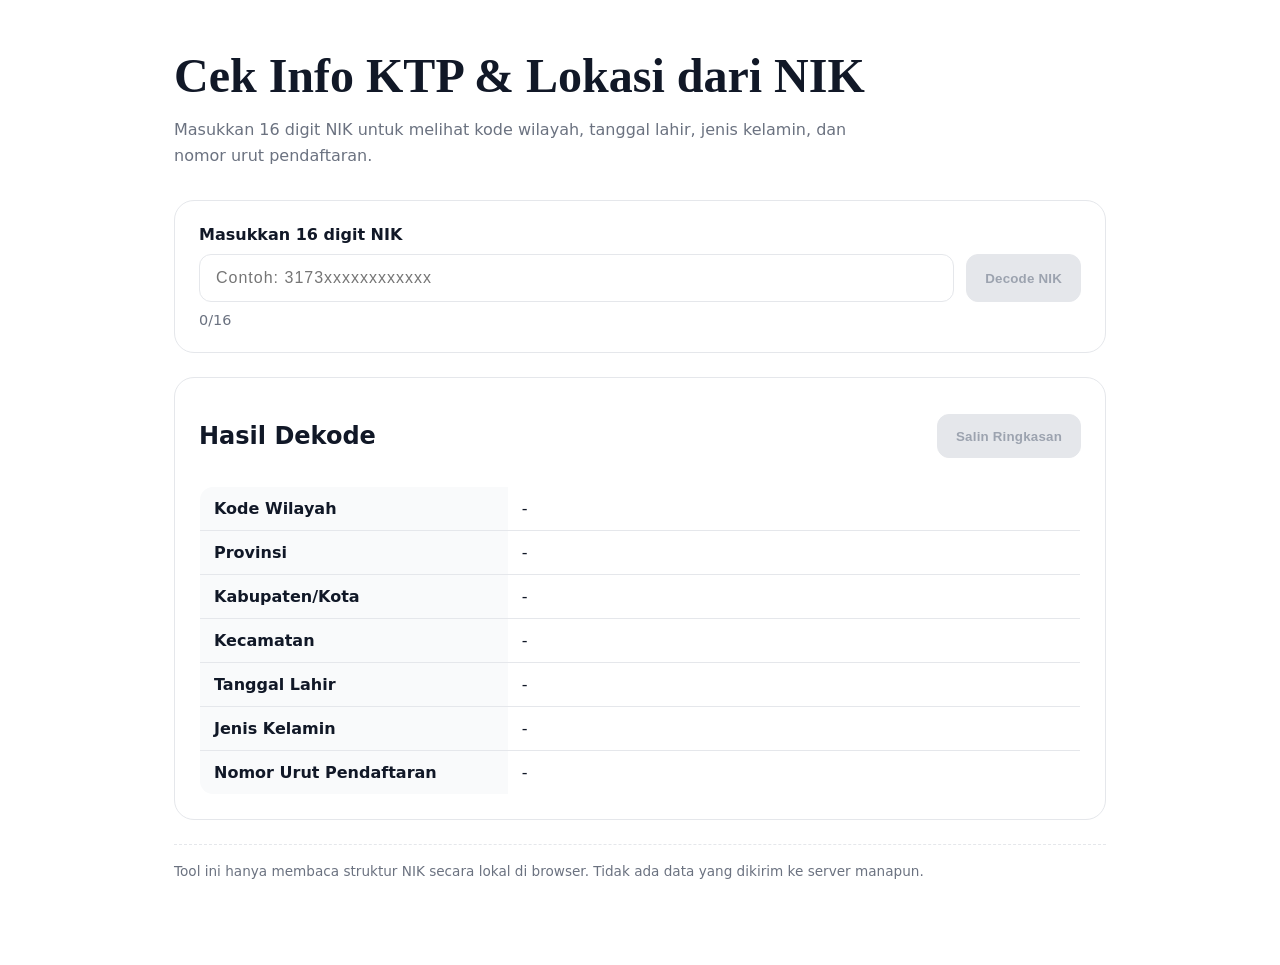
<file: index.html>
<!doctype html>
<html lang="id">
  <head>
    <meta charset="utf-8" />
    <meta name="viewport" content="width=device-width, initial-scale=1" />
    <title>NIK Decoder - Cek Lokasi &amp; Info KTP dari NIK</title>
    <meta
      name="description"
      content="NIK Decoder untuk cek NIK KTP, arti kode NIK, NIK dari mana, dan lokasi KTP dari NIK secara offline di browser."
    />
    <link rel="stylesheet" href="styles.css" />
  </head>
  <body>
    <main>
      <header class="hero">
        <h1>Cek Info KTP &amp; Lokasi dari NIK</h1>
        <p>
          Masukkan 16 digit NIK untuk melihat kode wilayah, tanggal lahir, jenis
          kelamin, dan nomor urut pendaftaran.
        </p>
      </header>

      <section class="panel">
        <form id="nikForm" novalidate>
          <label for="nikInput">Masukkan 16 digit NIK</label>
          <div class="input-row">
            <input
              id="nikInput"
              type="text"
              inputmode="numeric"
              pattern="[0-9]{16}"
              maxlength="16"
              autocomplete="off"
              placeholder="Contoh: 3173xxxxxxxxxxxx"
              aria-describedby="status"
            />
            <button id="decodeBtn" type="submit" disabled>Decode NIK</button>
          </div>
          <div class="helper-row">
            <span id="charCount">0/16</span>
            <span id="status" role="status" aria-live="polite"></span>
          </div>
        </form>
      </section>

      <section class="panel">
        <div class="panel-head">
          <h2>Hasil Dekode</h2>
          <button id="copyBtn" class="copy-btn" type="button" disabled>
            Salin Ringkasan
          </button>
        </div>
        <table aria-live="polite">
          <tbody>
            <tr>
              <th>Kode Wilayah</th>
              <td id="outKodeWilayah">-</td>
            </tr>
            <tr>
              <th>Provinsi</th>
              <td id="outProvinsi">-</td>
            </tr>
            <tr>
              <th>Kabupaten/Kota</th>
              <td id="outKab">-</td>
            </tr>
            <tr>
              <th>Kecamatan</th>
              <td id="outKec">-</td>
            </tr>
            <tr>
              <th>Tanggal Lahir</th>
              <td id="outLahir">-</td>
            </tr>
            <tr>
              <th>Jenis Kelamin</th>
              <td id="outGender">-</td>
            </tr>
            <tr>
              <th>Nomor Urut Pendaftaran</th>
              <td id="outUrut">-</td>
            </tr>
          </tbody>
        </table>
      </section>

      <p class="footer-note">
        Tool ini hanya membaca struktur NIK secara lokal di browser. Tidak
        ada data yang dikirim ke server manapun.
      </p>

      <noscript>
        <p class="status-error">
          Aplikasi ini membutuhkan JavaScript agar bisa berjalan.
        </p>
      </noscript>
    </main>
    <script src="wilayah-data.js" defer></script>
    <script src="app.js" defer></script>
  </body>
</html>
</file>
<file: styles.css>
:root {
  color-scheme: light;
  --ink: #111827;
  --muted: #6b7280;
  --paper: #ffffff;
  --panel: #ffffff;
  --accent: #1f2937;
  --accent-strong: #111827;
  --soft: #f3f4f6;
  --teal: #0f766e;
  --line: #e5e7eb;
  --shadow: none;
  --focus: #2563eb;
  --btn-disabled-bg: #e5e7eb;
  --btn-disabled-text: #9ca3af;
  --btn-secondary-bg: #f9fafb;
  --btn-secondary-border: #d1d5db;
  --btn-secondary-text: #111827;
  --btn-secondary-hover: #f3f4f6;
  --btn-secondary-active: #e5e7eb;
}

* {
  box-sizing: border-box;
}

body {
  margin: 0;
  font-family: ui-sans-serif, system-ui, -apple-system, "Segoe UI", Arial,
    sans-serif;
  color: var(--ink);
  background: #ffffff;
  min-height: 100vh;
}

main {
  max-width: 980px;
  margin: 0 auto;
  padding: 48px 24px 72px;
}

.hero {
  display: grid;
  gap: 14px;
  margin-bottom: 32px;
}

.badge {
  display: inline-flex;
  align-items: center;
  gap: 8px;
  padding: 6px 14px;
  border-radius: 999px;
  background: #f3f4f6;
  color: #374151;
  font-weight: 700;
  letter-spacing: 0.4px;
  text-transform: lowercase;
  width: fit-content;
}

h1 {
  font-family: "Palatino Linotype", "Book Antiqua", Palatino, serif;
  font-size: clamp(2rem, 3.8vw, 3rem);
  margin: 0;
}

.hero p {
  margin: 0;
  color: var(--muted);
  max-width: 700px;
  line-height: 1.6;
}

.panel {
  background: var(--panel);
  border: 1px solid var(--line);
  border-radius: 20px;
  padding: 24px;
  margin-bottom: 24px;
}

.panel-head {
  display: flex;
  align-items: center;
  justify-content: space-between;
  gap: 16px;
  margin-bottom: 16px;
}

label {
  font-weight: 700;
  margin-bottom: 10px;
  display: inline-block;
}

.input-row {
  display: flex;
  gap: 12px;
  flex-wrap: wrap;
}

input[type="text"] {
  flex: 1 1 320px;
  padding: 14px 16px;
  border-radius: 12px;
  border: 1px solid var(--line);
  background: #ffffff;
  font-size: 1rem;
  letter-spacing: 1px;
}

input[type="text"]:focus {
  outline: 2px solid rgba(37, 99, 235, 0.35);
  border-color: var(--focus);
}

button {
  border: 1px solid transparent;
  cursor: pointer;
  padding: 12px 18px;
  min-height: 44px;
  border-radius: 12px;
  background: var(--accent);
  color: #fff;
  font-weight: 700;
  letter-spacing: 0.2px;
  display: inline-flex;
  align-items: center;
  justify-content: center;
  position: relative;
  --spinner-color: #ffffff;
  transition: background-color 0.15s ease, border-color 0.15s ease, transform 0.1s ease;
}

button:hover:enabled {
  background: var(--accent-strong);
  transform: translateY(-1px);
}

button:active:enabled {
  background: #0f172a;
  transform: translateY(0) scale(0.98);
}

button:focus-visible {
  outline: 2px solid var(--focus);
  outline-offset: 2px;
}

button:disabled:not([data-loading="true"]),
button[aria-disabled="true"]:not([data-loading="true"]) {
  background: var(--btn-disabled-bg);
  border-color: var(--btn-disabled-bg);
  color: var(--btn-disabled-text);
  cursor: not-allowed;
  transform: none;
}

button[data-loading="true"] {
  color: transparent;
  pointer-events: none;
}

button[data-loading="true"]::after {
  content: "";
  width: 18px;
  height: 18px;
  border-radius: 50%;
  border: 2px solid var(--spinner-color);
  border-right-color: transparent;
  position: absolute;
  animation: spin 0.8s linear infinite;
}

button[aria-pressed="true"] {
  background: #0f172a;
  border-color: #0f172a;
  color: #ffffff;
}

.helper-row {
  display: flex;
  align-items: center;
  justify-content: space-between;
  margin-top: 10px;
  font-size: 0.9rem;
  color: var(--muted);
  gap: 12px;
  flex-wrap: wrap;
}

#status {
  font-weight: 600;
}

.status-error {
  color: #b91c1c;
}

.status-ok {
  color: #0f766e;
}

.status-warn {
  color: #b45309;
}

table {
  width: 100%;
  border-collapse: collapse;
  background: #ffffff;
  border-radius: 14px;
  overflow: hidden;
  border: 1px solid var(--line);
}

th,
td {
  text-align: left;
  padding: 12px 14px;
  border-bottom: 1px solid var(--line);
}

th {
  width: 35%;
  background: #f9fafb;
  font-weight: 700;
}

tr:last-child td,
tr:last-child th {
  border-bottom: none;
}

.footer-note {
  font-size: 0.85rem;
  color: var(--muted);
  border-top: 1px dashed var(--line);
  padding-top: 18px;
  margin-top: 12px;
}

.copy-btn {
  background: var(--btn-secondary-bg);
  border-color: var(--btn-secondary-border);
  color: var(--btn-secondary-text);
  --spinner-color: #111827;
}

.copy-btn:hover:enabled {
  background: var(--btn-secondary-hover);
  border-color: #cbd5e1;
}

.copy-btn:active:enabled {
  background: var(--btn-secondary-active);
  border-color: #cbd5e1;
}

.copy-btn[aria-pressed="true"] {
  background: #111827;
  border-color: #111827;
  color: #ffffff;
}

@keyframes spin {
  from {
    transform: rotate(0deg);
  }
  to {
    transform: rotate(360deg);
  }
}

@media (max-width: 720px) {
  main {
    padding: 32px 18px 56px;
  }

  .panel-head {
    flex-direction: column;
    align-items: flex-start;
  }

  th {
    width: 45%;
  }
}
</file>
